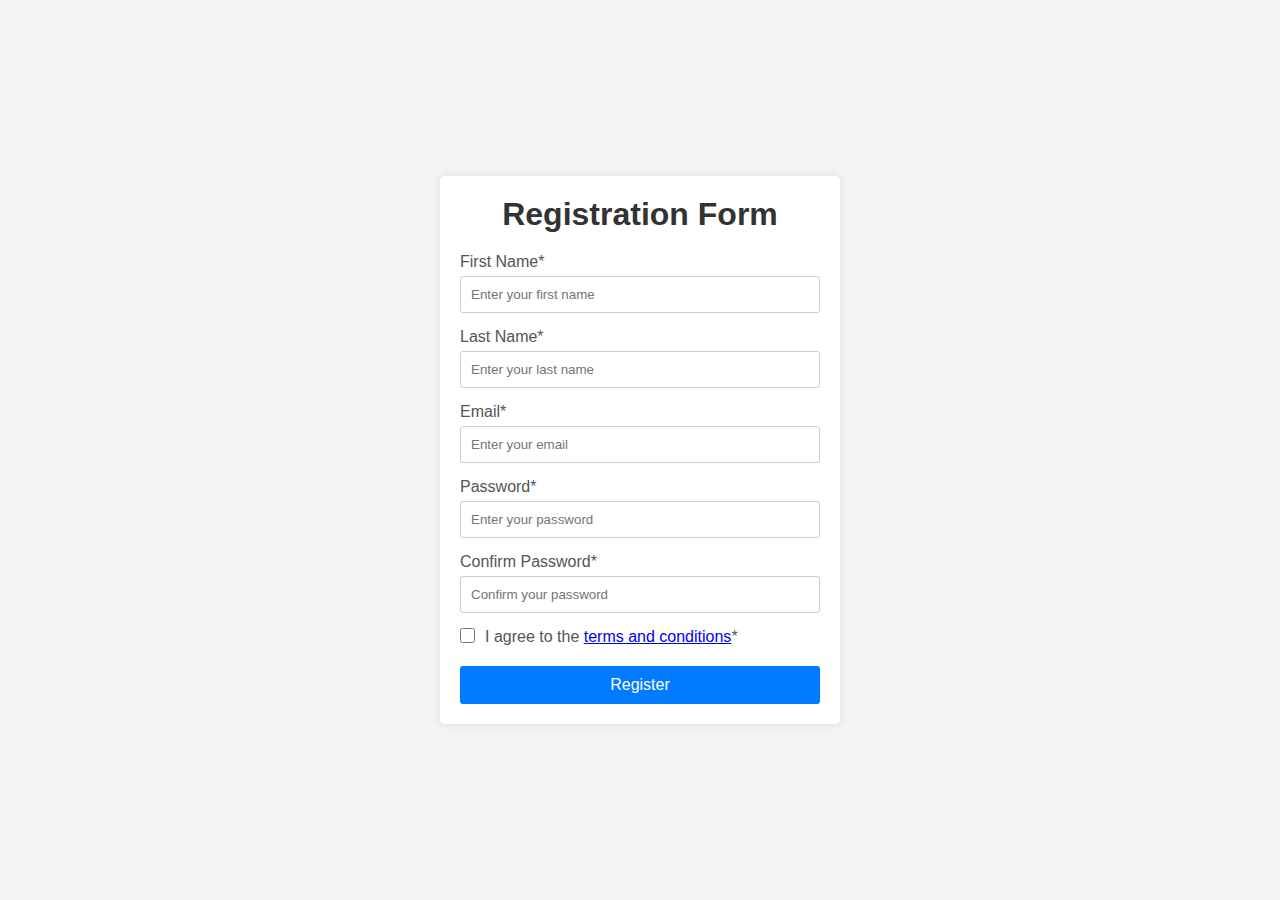
<file: Assignment 2/index.html>
<!DOCTYPE html>
<html lang="en">
<head>
    <meta charset="UTF-8">
    <meta name="viewport" content="width=device-width, initial-scale=1.0">
    <title>Simple Registration Form</title>
    <link rel="stylesheet" href="style.css">
</head>
<body>
    <div class="form-container">
        <h1>Registration Form</h1>
        <form action="#" method="POST">
            <div class="form-group">
                <label for="first-name">First Name*</label>
                <input type="text" id="first-name" name="first-name" placeholder="Enter your first name" required>
            </div>
            <div class="form-group">
                <label for="last-name">Last Name*</label>
                <input type="text" id="last-name" name="last-name" placeholder="Enter your last name" required>
            </div>
            <div class="form-group">
                <label for="email">Email*</label>
                <input type="email" id="email" name="email" placeholder="Enter your email" required>
            </div>
            <div class="form-group">
                <label for="password">Password*</label>
                <input type="password" id="password" name="password" placeholder="Enter your password" required>
            </div>
            <div class="form-group">
                <label for="confirm-password">Confirm Password*</label>
                <input type="password" id="confirm-password" name="confirm-password" placeholder="Confirm your password" required>
            </div>
            <div class="form-group condition">
                <input type="checkbox" id="terms" name="terms" required>
                <label for="terms">I agree to the <a href="#">terms and conditions</a>*</label>
            </div>
            <button type="submit">Register</button>
        </form>
    </div>
</body>
</html>
</file>
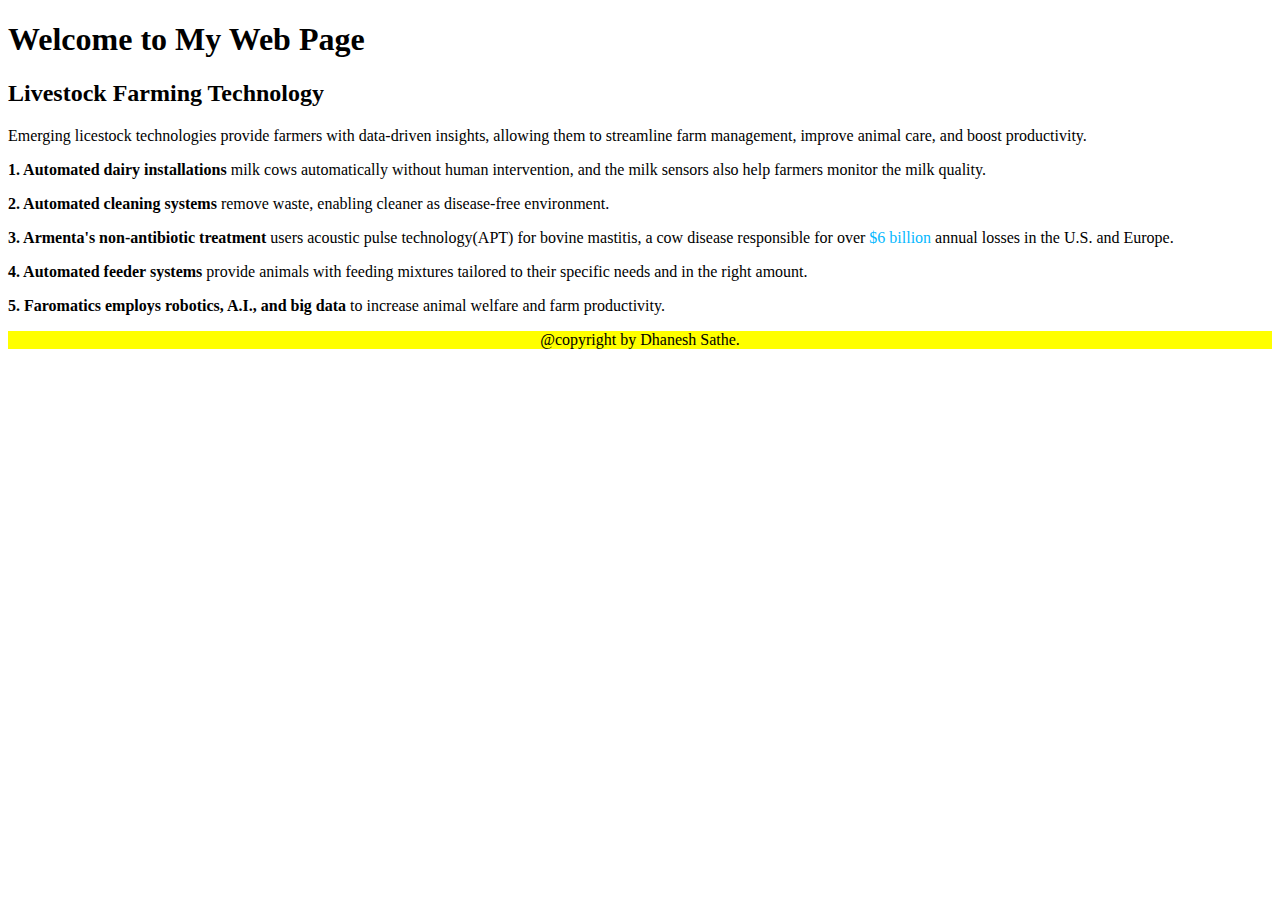
<file: Assignment 3/index.html>
<!DOCTYPE html>
<html lang="en">
<head>
    <meta charset="UTF-8">
    <meta name="viewport" content="width=device-width, initial-scale=1.0">
    <title>My Web Page</title>
</head>
<body>
    <header><h1>Welcome to My Web Page</h1></header>
    <main>
        <h2>Livestock Farming Technology</h2>
        <div class="introduction">
            <p>Emerging licestock technologies provide farmers with data-driven insights, allowing them to streamline farm management, improve animal care, and boost productivity.</p>
        </div>
        <div class="features">
            <p><span style="font-weight: bold;">1. Automated dairy installations</span> milk cows automatically without human intervention, and the milk sensors also help farmers monitor the milk quality.</p>
            <p><span style="font-weight: bold;">2. Automated cleaning systems</span> remove waste, enabling cleaner as disease-free environment.</p>
            <p><span style="font-weight: bold;">3. Armenta's non-antibiotic treatment</span> users acoustic pulse technology(APT) for bovine mastitis, a cow disease responsible for over <span style="color: rgb(3, 184, 255);">$6 billion</span> annual losses in the U.S. and Europe.</p>
            <p><span style="font-weight: bold;">4. Automated feeder systems</span> provide animals with feeding mixtures tailored to their specific needs and in the right amount.</p>
            <p><span style="font-weight: bold;">5. Faromatics employs robotics, A.I., and big data</span> to increase animal welfare and farm productivity.</p>
        </div>
    </main>
    <footer>
        <p style="background-color: yellow; text-align: center;">@copyright by Dhanesh Sathe.</p>
    </footer>
</body>
</html>
</file>
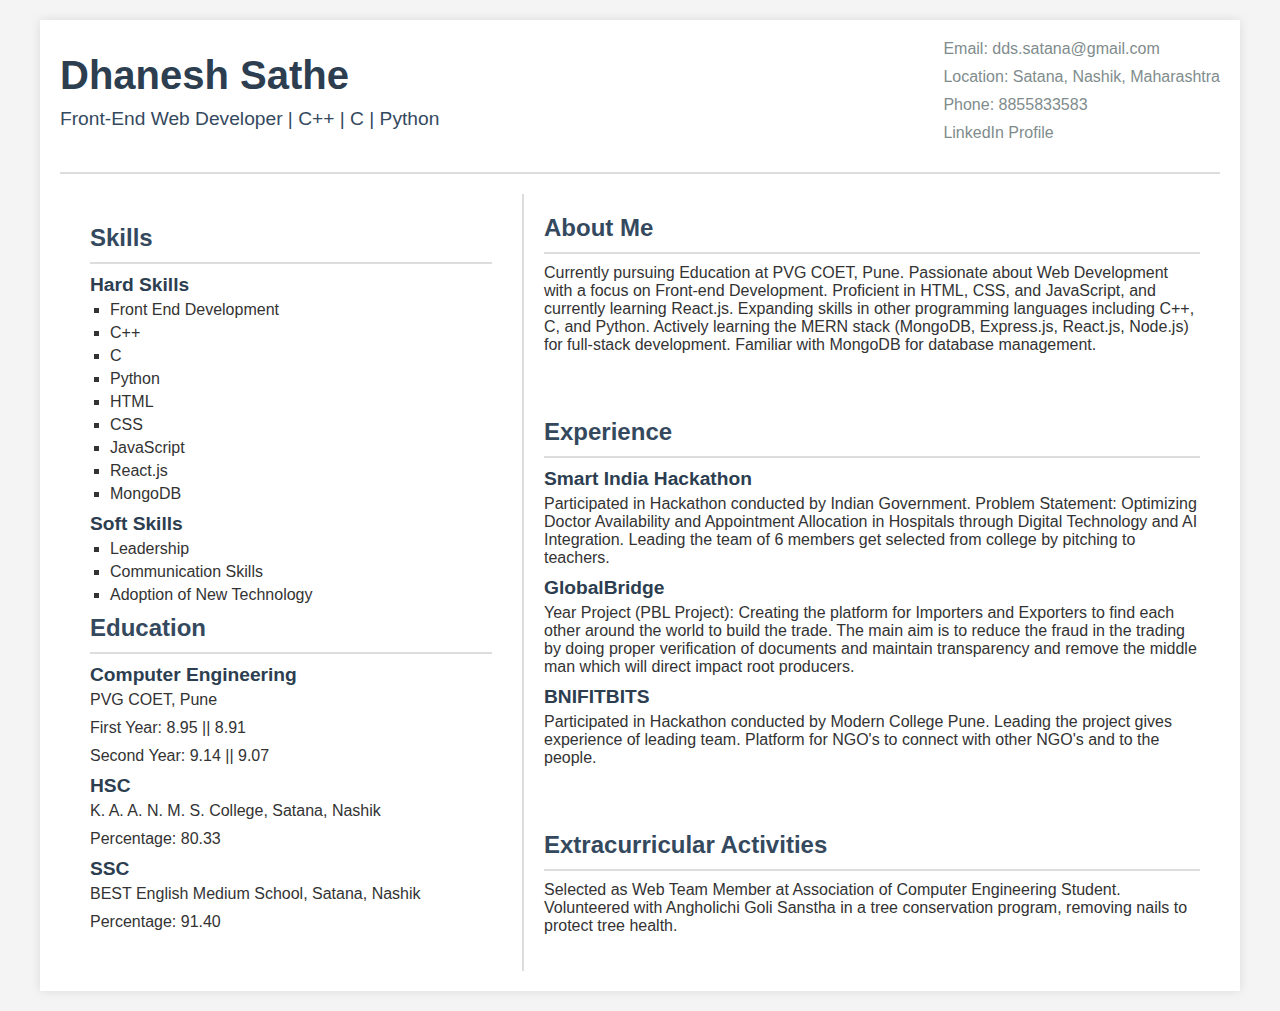
<file: Assignment 4/index.html>
<!DOCTYPE html>
<html lang="en">
<head>
    <meta charset="UTF-8">
    <meta name="viewport" content="width=device-width, initial-scale=1.0">
    <title>Resume</title>
    <link rel="stylesheet" href="style.css">
</head>
<body>
    <div class="resume-container">
        <div class="header">
            <div class="name-title">
                <h1>Dhanesh Sathe</h1>
                <p>Front-End Web Developer | C++ | C | Python</p>
            </div>
            <div class="contact">
                <p>Email: dds.satana@gmail.com</p>
                <p>Location: Satana, Nashik, Maharashtra</p>
                <p>Phone: 8855833583</p>
                <p><a href="https://www.linkedin.com/in/dhanesh-sathe-2b28b0256">LinkedIn Profile</a></p>
            </div>
        </div>
        <div class="main-content">
            <div class="left-column">
                <div class="skills">
                    <h2>Skills</h2>
                    <h3>Hard Skills</h3>
                    <ul>
                        <li>Front End Development</li>
                        <li>C++</li>
                        <li>C</li>
                        <li>Python</li>
                        <li>HTML</li>
                        <li>CSS</li>
                        <li>JavaScript</li>
                        <li>React.js</li>
                        <li>MongoDB</li>
                    </ul>
                    <h3>Soft Skills</h3>
                    <ul>
                        <li>Leadership</li>
                        <li>Communication Skills</li>
                        <li>Adoption of New Technology</li>
                    </ul>
                </div>
                <div class="education">
                    <h2>Education</h2>
                    <h3>Computer Engineering</h3>
                    <p>PVG COET, Pune</p>
                    <p>First Year: 8.95 || 8.91</p>
                    <p>Second Year: 9.14 || 9.07</p>
                    <h3>HSC</h3>
                    <p>K. A. A. N. M. S. College, Satana, Nashik</p>
                    <p>Percentage: 80.33</p>
                    <h3>SSC</h3>
                    <p>BEST English Medium School, Satana, Nashik</p>
                    <p>Percentage: 91.40</p>
                </div>
            </div>
            <div class="right-column">
                <div class="profile">
                    <h2>About Me</h2>
                    <p>Currently pursuing Education at PVG COET, Pune. Passionate about Web Development with a focus on Front-end Development. Proficient in HTML, CSS, and JavaScript, and currently learning React.js. Expanding skills in other programming languages including C++, C, and Python. Actively learning the MERN stack (MongoDB, Express.js, React.js, Node.js) for full-stack development. Familiar with MongoDB for database management.</p><br><br><br>
                </div>
                <div class="experience">
                    <h2>Experience</h2>
                    <h3>Smart India Hackathon</h3>
                    <p>Participated in Hackathon conducted by Indian Government. Problem Statement: Optimizing Doctor Availability and Appointment Allocation in Hospitals through Digital Technology and AI Integration. Leading the team of 6 members get selected from college by pitching to teachers.</p>
                    <h3>GlobalBridge</h3>
                    <p>Year Project (PBL Project): Creating the platform for Importers and Exporters to find each other around the world to build the trade. The main aim is to reduce the fraud in the trading by doing proper verification of documents and maintain transparency and remove the middle man which will direct impact root producers.</p>
                    <h3>BNIFITBITS</h3>
                    <p>Participated in Hackathon conducted by Modern College Pune. Leading the project gives experience of leading team. Platform for NGO's to connect with other NGO's and to the people.</p>
                </div><br><br><br>
                <div class="extracurriculars">
                    <h2>Extracurricular Activities</h2>
                    <p>Selected as Web Team Member at Association of Computer Engineering Student. Volunteered with Angholichi Goli Sanstha in a tree conservation program, removing nails to protect tree health.</p>
                </div>
            </div>
        </div>
    </div>
</body>
</html>
</file>
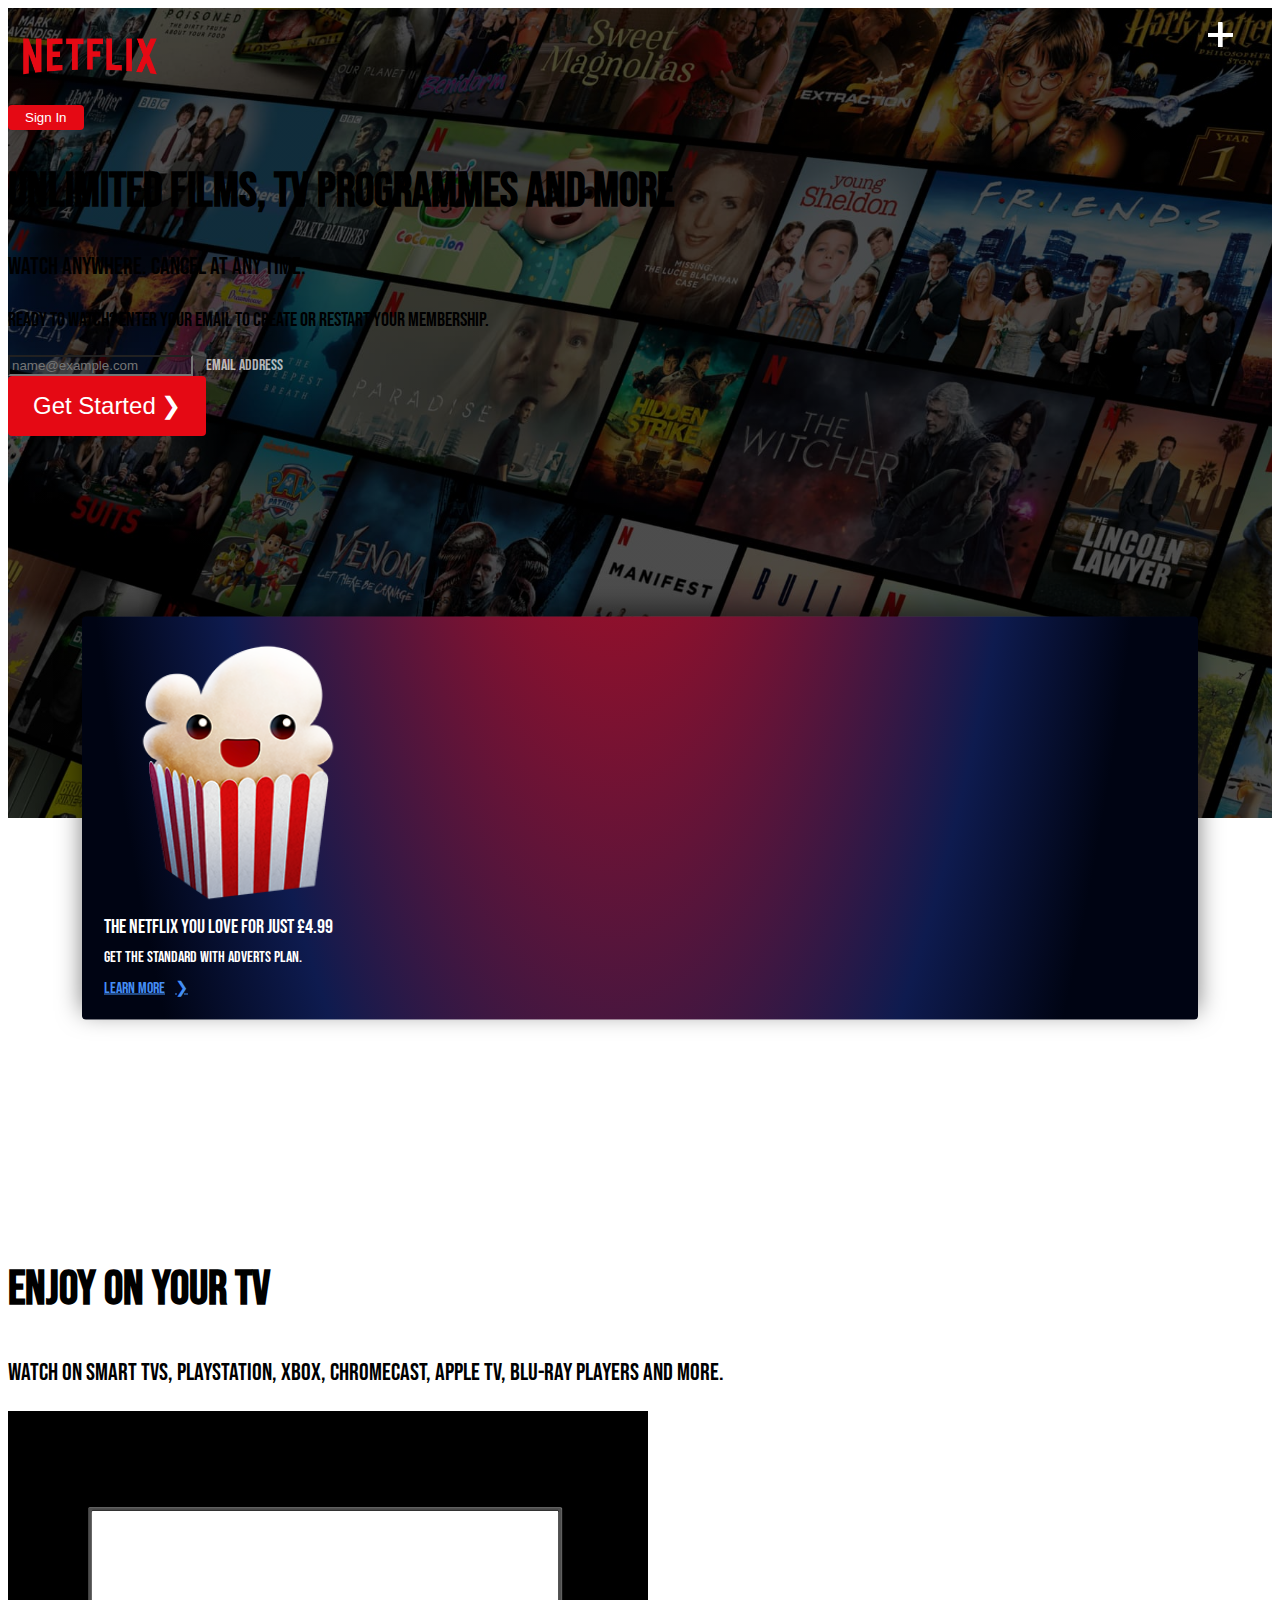
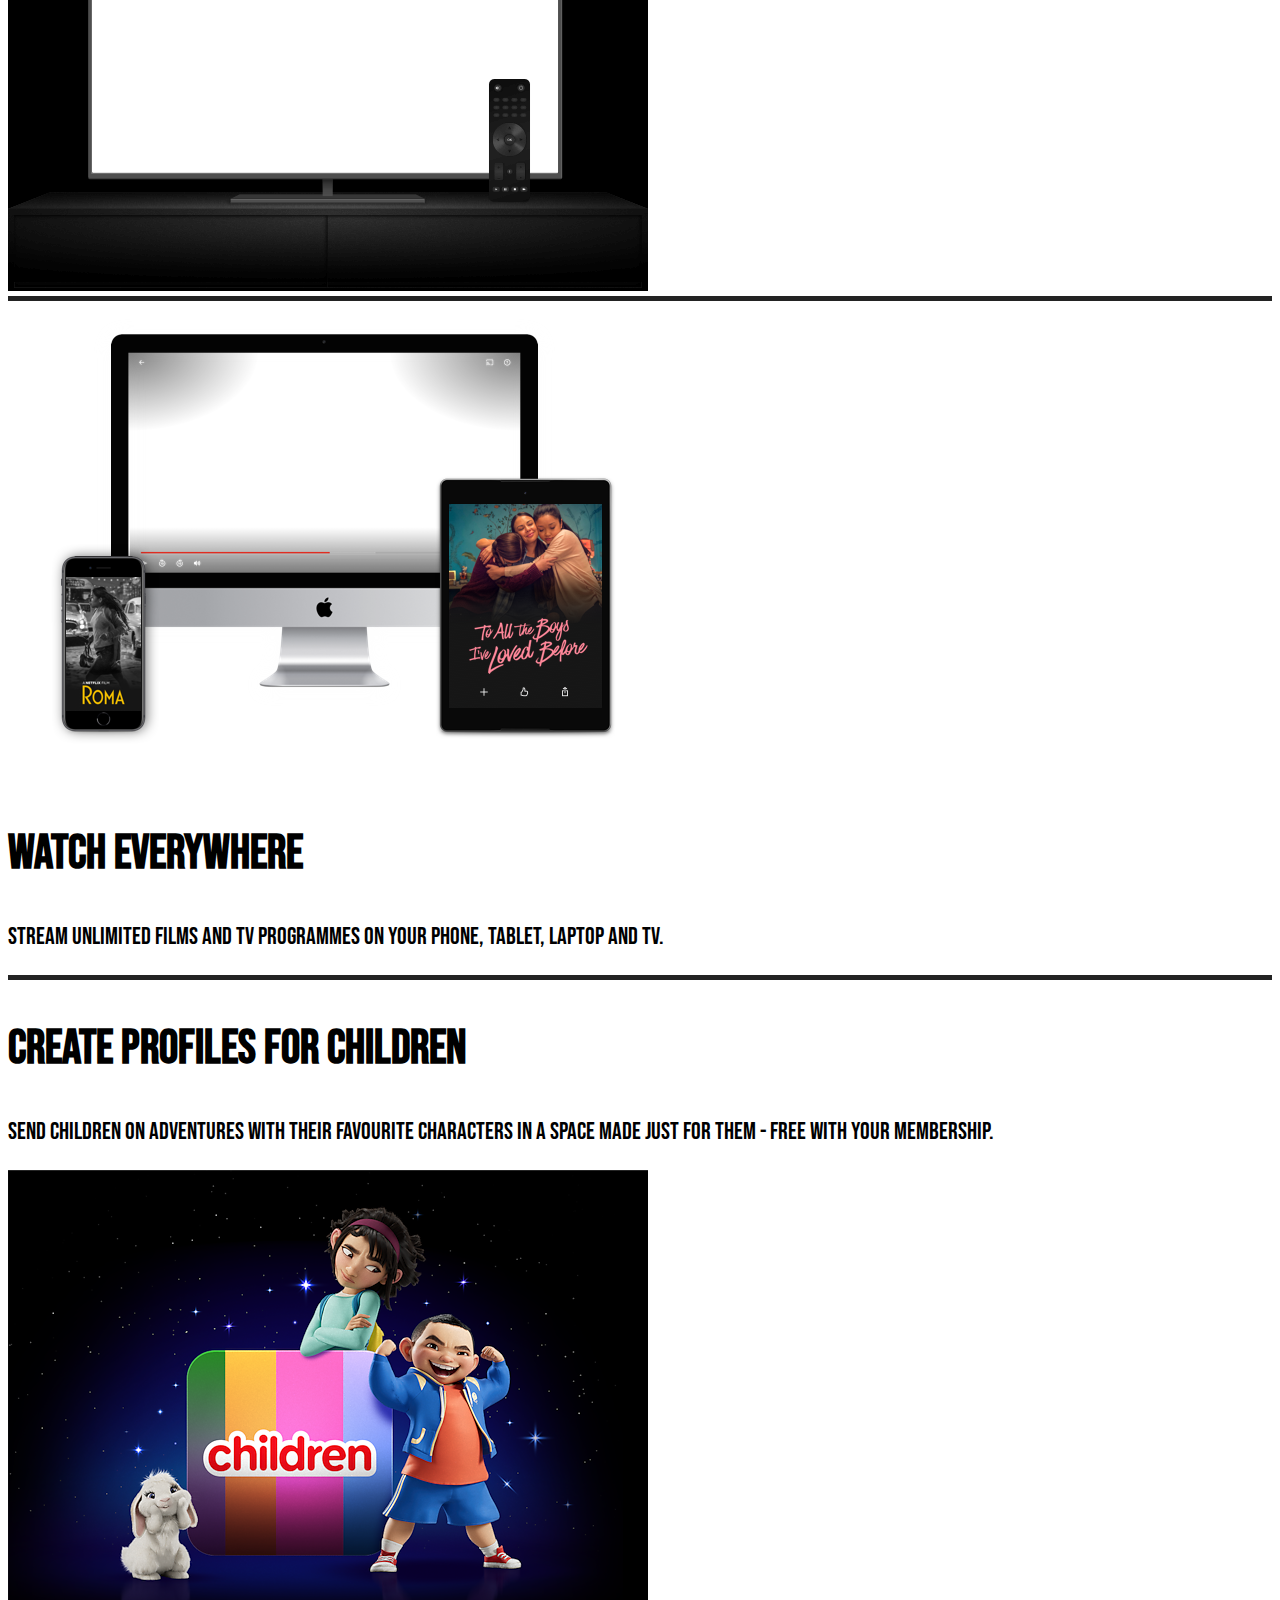
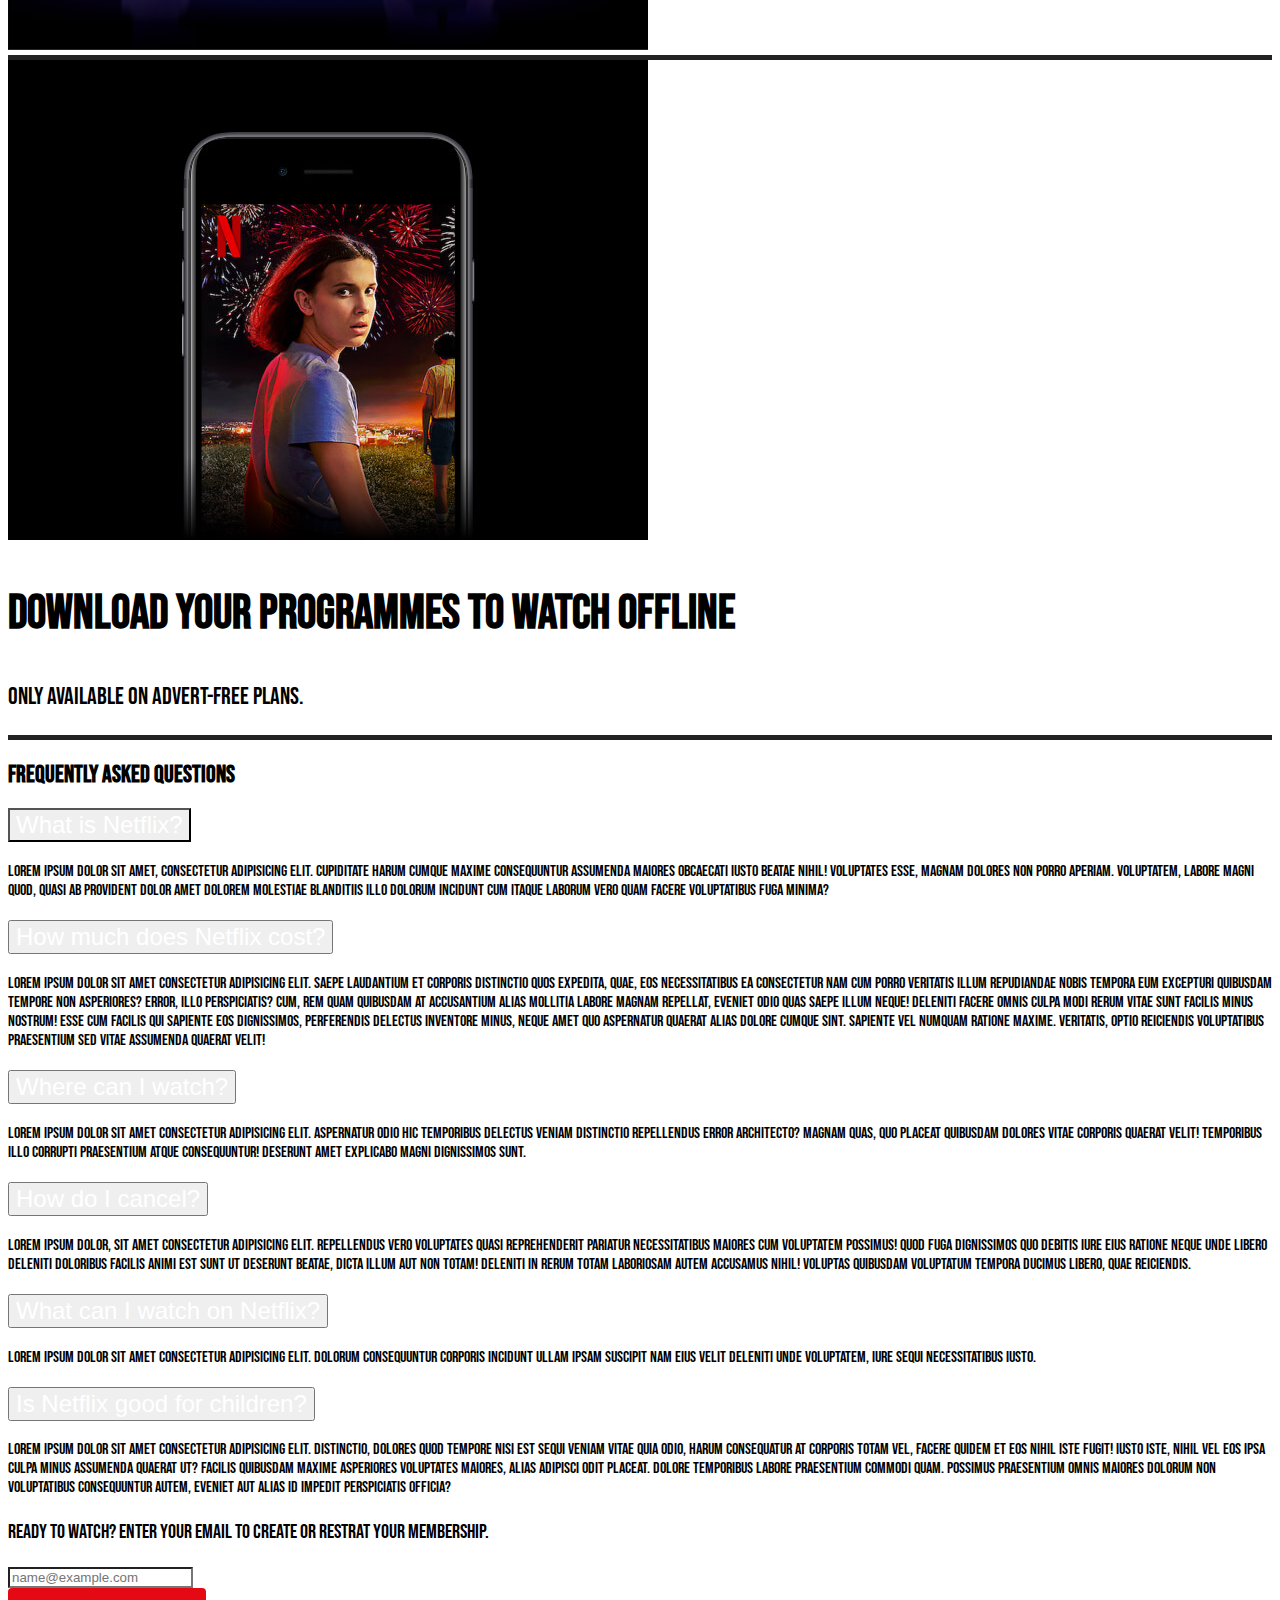
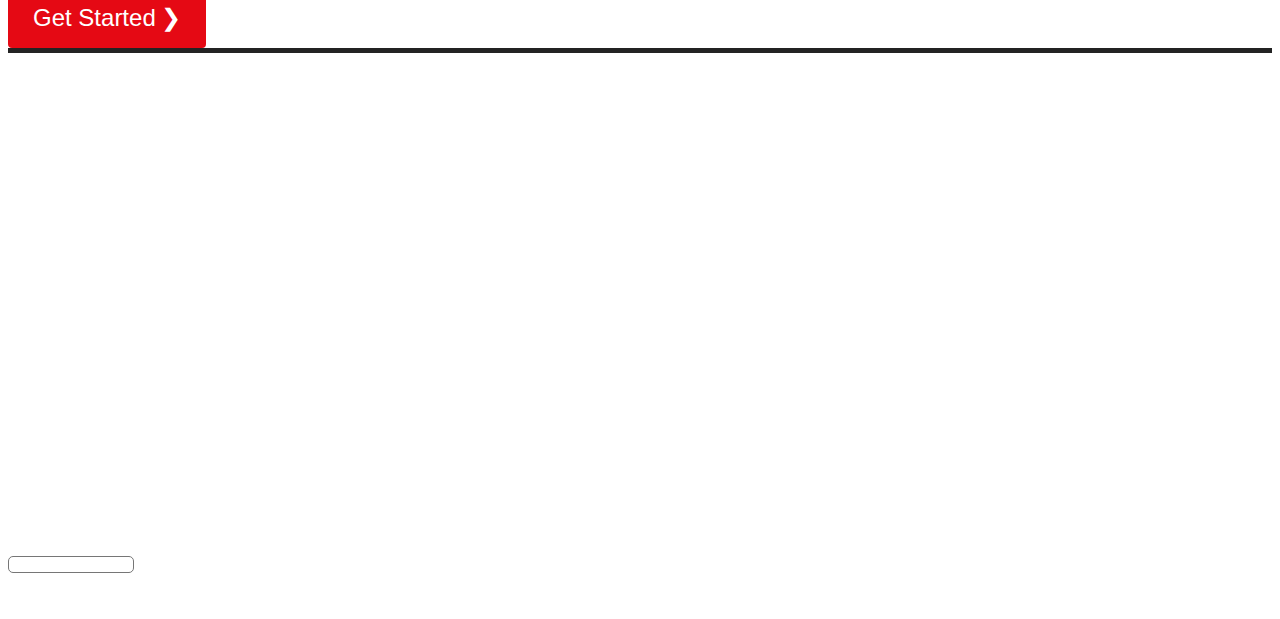
<file: Assignment 5/index.html>
<!DOCTYPE html>
<html>
    <head>
        <meta charset="utf-8">
        <meta http-equiv="X-UA-Compatible" content="IE=edge">
        <title>Netflix Clone</title>
        <meta name="description" content="">
        <meta name="viewport" content="width=device-width, initial-scale=1">
        <link rel="stylesheet" href="./style.css">
        <link href="https://cdn.jsdelivr.net/npm/bootstrap@5.3.1/dist/css/bootstrap.min.css" rel="stylesheet" integrity="sha384-4bw+/aepP/YC94hEpVNVgiZdgIC5+VKNBQNGCHeKRQN+PtmoHDEXuppvnDJzQIu9" crossorigin="anonymous">
        <link rel="preconnect" href="https://fonts.googleapis.com">
        <link rel="preconnect" href="https://fonts.gstatic.com" crossorigin>
        <link href="https://fonts.googleapis.com/css2?family=Bebas+Neue&display=swap" rel="stylesheet">
    </head>
    <body>

        <header class="position-relative">
            <nav class="navbar navbar-expand">
                <div class="container">
                    <img src="./img/logo.png" alt="logo">
                    <div class="collapse navbar-collapse justify-content-end" id="navbarSupportedContent">
                        <button type="button" class="red-btn fw-semibold">Sign In</button>
                    </div>
                </div>
            </nav>

            <section class="hero container h-75 d-flex flex-column align-items-center justify-content-center">
                <h1 class="hero-title text-white text-center">Unlimited films, TV programmes and more</h1>
                <p class="hero-first-p text-white text-center">Watch anywhere. Cancel at any time.</p>
                <p class="hero-second-p text-white text-center">Ready to watch? Enter your email to create or restart your membership.</p>

                <form class="row g-3 d-flex align-items-center justify-content-center w-100 w-lg-75">
                    <div class="form-floating col-auto">
                        <input type="email" class="form-control" id="floatingInput" placeholder="name@example.com">
                        <label for="floatingInput">Email address</label>
                    </div>
                    <div class="col-auto">
                        <button type="submit" class="get-started-btn red-btn fw-bold">Get Started</button>
                    </div>
                </form>
            </section>
        </header>

        <section class="purple-section position-absolute d-flex justify-content-center">
            <div class="container-md d-row d-md-flex justify-content-center">
                <div class="d-flex align-items-center justify-content-end px-4 col-12 col-md-5">
                    <img class="img-fluid" src="./img/popcorn-logo.png" alt="popcorn">
                </div>
                <div class="d-flex flex-column justify-content-center col-12 col-md-7">
                    <p>The Netflix you love for just £4.99</p>
                    <p>Get the Standard with adverts plan.</p>
                    <a href="#">Learn More</a>
                </div>
            </div>
        </section>

        <section class="enjoy-section py-5 bg-black text-light">
            <div class="container d-flex row m-auto">
                <div class="d-flex flex-column justify-content-center col-12 col-lg-6">
                    <h2 class="section-title text-center text-lg-start">Enjoy on your TV</h2>
                    <p class="section-paragraph text-center text-lg-start">Watch on smart Tvs, PlayStation, Xbox, Chromecast, Apple TV, Blu-Ray players and more.</p>
                </div>
                <div class="col-12 col-lg-6">
                    <img class="img-fluid" src="./img/tv.png" alt="tv">
                </div>
            </div>
        </section>

        <section class="watch-section py-5 bg-black text-light">
            <div class="container d-flex row m-auto">
                <div class="col-12 col-lg-6">
                    <img class="img-fluid" src="./img/mobile-img.png" alt="mobile">
                </div>
                <div class="d-flex flex-column justify-content-center col-12 col-lg-6 order-first order-lg-last">
                    <h2 class="section-title text-center text-lg-start">Watch everywhere</h2>
                    <p class="section-paragraph text-center text-lg-start">Stream unlimited films and TV programmes on your phone, tablet, laptop and TV.</p>
                </div>
            </div>
        </section>

        <section class="children-section py-5 bg-black text-light">
            <div class="container d-flex row m-auto">
                <div class="d-flex flex-column justify-content-center col-12 col-lg-6">
                    <h2 class="section-title text-center text-lg-start">Create profiles for children</h2>
                    <p class="section-paragraph text-center text-lg-start">Send children on adventures with their favourite characters in a space made just for them - free with your membership.</p>
                </div>
                <div class="col-12 col-lg-6">
                    <img class="img-fluid" src="./img/children-img.png" alt="children">
                </div>
            </div>
        </section>

        <section class="download-section py-5 bg-black text-light">
            <div class="container d-flex row m-auto">
                <div class="col-12 col-lg-6">
                    <img class="img-fluid" src="./img/download-img.jpg" alt="download">
                </div>
                <div class="d-flex flex-column justify-content-center col-12 col-lg-6 order-first order-lg-last">
                    <h2 class="section-title text-center text-lg-start">Download your programmes to watch offline</h2>
                    <p class="section-paragraph text-center text-lg-start">Only available on advert-free plans.</p>
                </div>
            </div>
        </section>

        <section class="faq-section py-5 bg-black text-light">
            <div class="container">
                <h2 class="text-center mb-4">Frequently Asked Questions</h2>
                <div class="accordion" id="accordionExample">
                    <div class="accordion-item mb-2">
                        <h2 class="accordion-header">
                            <button class="accordion-button collapsed p-4" type="button" data-bs-toggle="collapse" data-bs-target="#collapseOne" aria-expanded="false" aria-controls="collapseOne">
                                What is Netflix?
                            </button>
                        </h2>
                        <div id="collapseOne" class="accordion-collapse collapse" data-bs-parent="#accordionExample">
                            <div class="accordion-body">
                                Lorem ipsum dolor sit amet, consectetur adipisicing elit. Cupiditate harum cumque maxime consequuntur assumenda maiores obcaecati iusto beatae nihil! Voluptates esse, magnam dolores non porro aperiam. Voluptatem, labore magni quod, quasi ab provident dolor amet dolorem molestiae blanditiis illo dolorum incidunt cum itaque laborum vero quam facere voluptatibus fuga minima?
                            </div>
                        </div>
                    </div>
                    <div class="accordion-item mb-2">
                        <h2 class="accordion-header">
                            <button class="accordion-button collapsed p-4" type="button" data-bs-toggle="collapse" data-bs-target="#collapseTwo" aria-expanded="false" aria-controls="collapseTwo">
                                How much does Netflix cost?
                            </button>
                        </h2>
                        <div id="collapseTwo" class="accordion-collapse collapse" data-bs-parent="#accordionExample">
                            <div class="accordion-body">
                                Lorem ipsum dolor sit amet consectetur adipisicing elit. Saepe laudantium et corporis distinctio quos expedita, quae, eos necessitatibus ea consectetur nam cum porro veritatis illum repudiandae nobis tempora eum excepturi quibusdam tempore non asperiores? Error, illo perspiciatis? Cum, rem quam quibusdam at accusantium alias mollitia labore magnam repellat, eveniet odio quas saepe illum neque! Deleniti facere omnis culpa modi rerum vitae sunt facilis minus nostrum! Esse cum facilis qui sapiente eos dignissimos, perferendis delectus inventore minus, neque amet quo aspernatur quaerat alias dolore cumque sint. Sapiente vel numquam ratione maxime. Veritatis, optio reiciendis voluptatibus praesentium sed vitae assumenda quaerat velit!
                            </div>
                        </div>
                    </div>
                    <div class="accordion-item mb-2">
                        <h2 class="accordion-header">
                            <button class="accordion-button collapsed p-4" type="button" data-bs-toggle="collapse" data-bs-target="#collapseThree" aria-expanded="false" aria-controls="collapseThree">
                                Where can I watch?
                            </button>
                        </h2>
                        <div id="collapseThree" class="accordion-collapse collapse" data-bs-parent="#accordionExample">
                            <div class="accordion-body">
                                Lorem ipsum dolor sit amet consectetur adipisicing elit. Aspernatur odio hic temporibus delectus veniam distinctio repellendus error architecto? Magnam quas, quo placeat quibusdam dolores vitae corporis quaerat velit! Temporibus illo corrupti praesentium atque consequuntur! Deserunt amet explicabo magni dignissimos sunt.
                            </div>
                        </div>
                    </div>
                    <div class="accordion-item mb-2">
                        <h2 class="accordion-header">
                            <button class="accordion-button collapsed p-4" type="button" data-bs-toggle="collapse" data-bs-target="#collapseFour" aria-expanded="false" aria-controls="collapseFour">
                                How do I cancel?
                            </button>
                        </h2>
                        <div id="collapseFour" class="accordion-collapse collapse" data-bs-parent="#accordionExample">
                            <div class="accordion-body">
                                Lorem ipsum dolor, sit amet consectetur adipisicing elit. Repellendus vero voluptates quasi reprehenderit pariatur necessitatibus maiores cum voluptatem possimus! Quod fuga dignissimos quo debitis iure eius ratione neque unde libero deleniti doloribus facilis animi est sunt ut deserunt beatae, dicta illum aut non totam! Deleniti in rerum totam laboriosam autem accusamus nihil! Voluptas quibusdam voluptatum tempora ducimus libero, quae reiciendis.
                            </div>
                        </div>
                    </div>
                    <div class="accordion-item mb-2">
                        <h2 class="accordion-header">
                            <button class="accordion-button collapsed p-4" type="button" data-bs-toggle="collapse" data-bs-target="#collapseFive" aria-expanded="false" aria-controls="collapseFive">
                                What can I watch on Netflix?
                            </button>
                        </h2>
                        <div id="collapseFive" class="accordion-collapse collapse" data-bs-parent="#accordionExample">
                            <div class="accordion-body">
                                Lorem ipsum dolor sit amet consectetur adipisicing elit. Dolorum consequuntur corporis incidunt ullam ipsam suscipit nam eius velit deleniti unde voluptatem, iure sequi necessitatibus iusto.
                            </div>
                        </div>
                    </div>
                    <div class="accordion-item mb-2">
                        <h2 class="accordion-header">
                            <button class="accordion-button collapsed p-4" type="button" data-bs-toggle="collapse" data-bs-target="#collapseSix" aria-expanded="false" aria-controls="collapseSix">
                                Is Netflix good for children?
                            </button>
                        </h2>
                        <div id="collapseSix" class="accordion-collapse collapse" data-bs-parent="#accordionExample">
                            <div class="accordion-body">
                                Lorem ipsum dolor sit amet consectetur adipisicing elit. Distinctio, dolores quod tempore nisi est sequi veniam vitae quia odio, harum consequatur at corporis totam vel, facere quidem et eos nihil iste fugit! Iusto iste, nihil vel eos ipsa culpa minus assumenda quaerat ut? Facilis quibusdam maxime asperiores voluptates maiores, alias adipisci odit placeat. Dolore temporibus labore praesentium commodi quam. Possimus praesentium omnis maiores dolorum non voluptatibus consequuntur autem, eveniet aut alias id impedit perspiciatis officia?
                            </div>
                        </div>
                    </div>
                </div>

                <h3 class="text-center mt-5">
                    Ready to watch? Enter your email to create or restrat your membership.
                </h3>
                <form class="row g-3 d-flex align-items-center justify-content-center w-100 w-lg-75 m-auto">
                    <div class="form-floating col-auto">
                        <input type="email" class="form-control" id="floatingInput" placeholder="name@example.com">
                        <label for="floatingInput">Email address</label>
                    </div>
                    <div class="col-auto">
                        <button type="submit" class="get-started-btn red-btn fw-bold">Get Started</button>
                    </div>
                </form>
            </div>
        </section>

        <footer class="py-5 bg-black text-light">
            <div class="container"> 
                <div>
                    <p>Questions? Call <a href="#">0900900900</a></p>
                </div>
                <div class="row">
                    <div class="col-12 col-sm-4">
                        <ul>
                            <li class="mb-2">
                                <a href="#">FAQ</a>
                            </li>
                            <li class="mb-2">
                                <a href="#">Media Center</a>
                            </li>
                            <li class="mb-2">
                                <a href="#">Netflix Shop</a>
                            </li>
                            <li class="mb-2">
                                <a href="#">Ways to Watch</a>
                            </li>
                            <li class="mb-2">
                                <a href="#">Cookie Preferences</a>
                            </li>
                            <li class="mb-2">
                                <a href="#">Speed Text</a>
                            </li>
                            <li class="mb-2">
                                <a href="#">Only on Netflix</a>
                            </li>
                        </ul>
                    </div>
                    <div class="col-12 col-sm-4">
                        <ul>
                            <li class="mb-2">
                                <a href="#">Help Center</a>
                            </li>
                            <li class="mb-2">
                                <a href="#">Investor Relations</a>
                            </li>
                            <li class="mb-2">
                                <a href="#">Redeem gift cards</a>
                            </li>
                            <li class="mb-2">
                                <a href="#">Terms of Use</a>
                            </li>
                            <li class="mb-2">
                                <a href="#">Corporate Information</a>
                            </li>
                            <li class="mb-2">
                                <a href="#">Legal Guarantee</a>
                            </li>
                            <li class="mb-2">
                                <a href="#">Advert ChoiCes</a>
                            </li>
                        </ul>
                    </div>
                    <div class="col-12 col-sm-4">
                        <ul>
                            <li class="mb-2">
                                <a href="#">Account</a>
                            </li>
                            <li class="mb-2">
                                <a href="#">Jobs</a>
                            </li>
                            <li class="mb-2">
                                <a href="#">Buy Gift Cards</a>
                            </li>
                            <li class="mb-2">
                                <a href="#">Privacy</a>
                            </li>
                            <li class="mb-2">
                                <a href="#">Contact us</a>
                            </li>
                            <li class="mb-2">
                                <a href="#">Legal Notices</a>
                            </li>
                        </ul>
                    </div>
                </div>
                <div class="py-3">
                    <div class="position-absolute">
                        <img class="position-absolute" width="17" src="./img/globe-icon.png" alt="globe">
                    </div>
                    <div class="position-absolute">
                        <div class="arrow-down position-absolute"></div>
                    </div>
                    <select class="position-relative py-1" name="" id="">
                        <option value="">English</option>
                    </select>
                </div>
                <p>Netflix United Kingdom</p>
            </div>
        </footer>
        
        <script src="" async defer></script>
        <script src="https://cdn.jsdelivr.net/npm/bootstrap@5.3.1/dist/js/bootstrap.bundle.min.js" integrity="sha384-HwwvtgBNo3bZJJLYd8oVXjrBZt8cqVSpeBNS5n7C8IVInixGAoxmnlMuBnhbgrkm" crossorigin="anonymous"></script>
    </body>
</html>
</file>
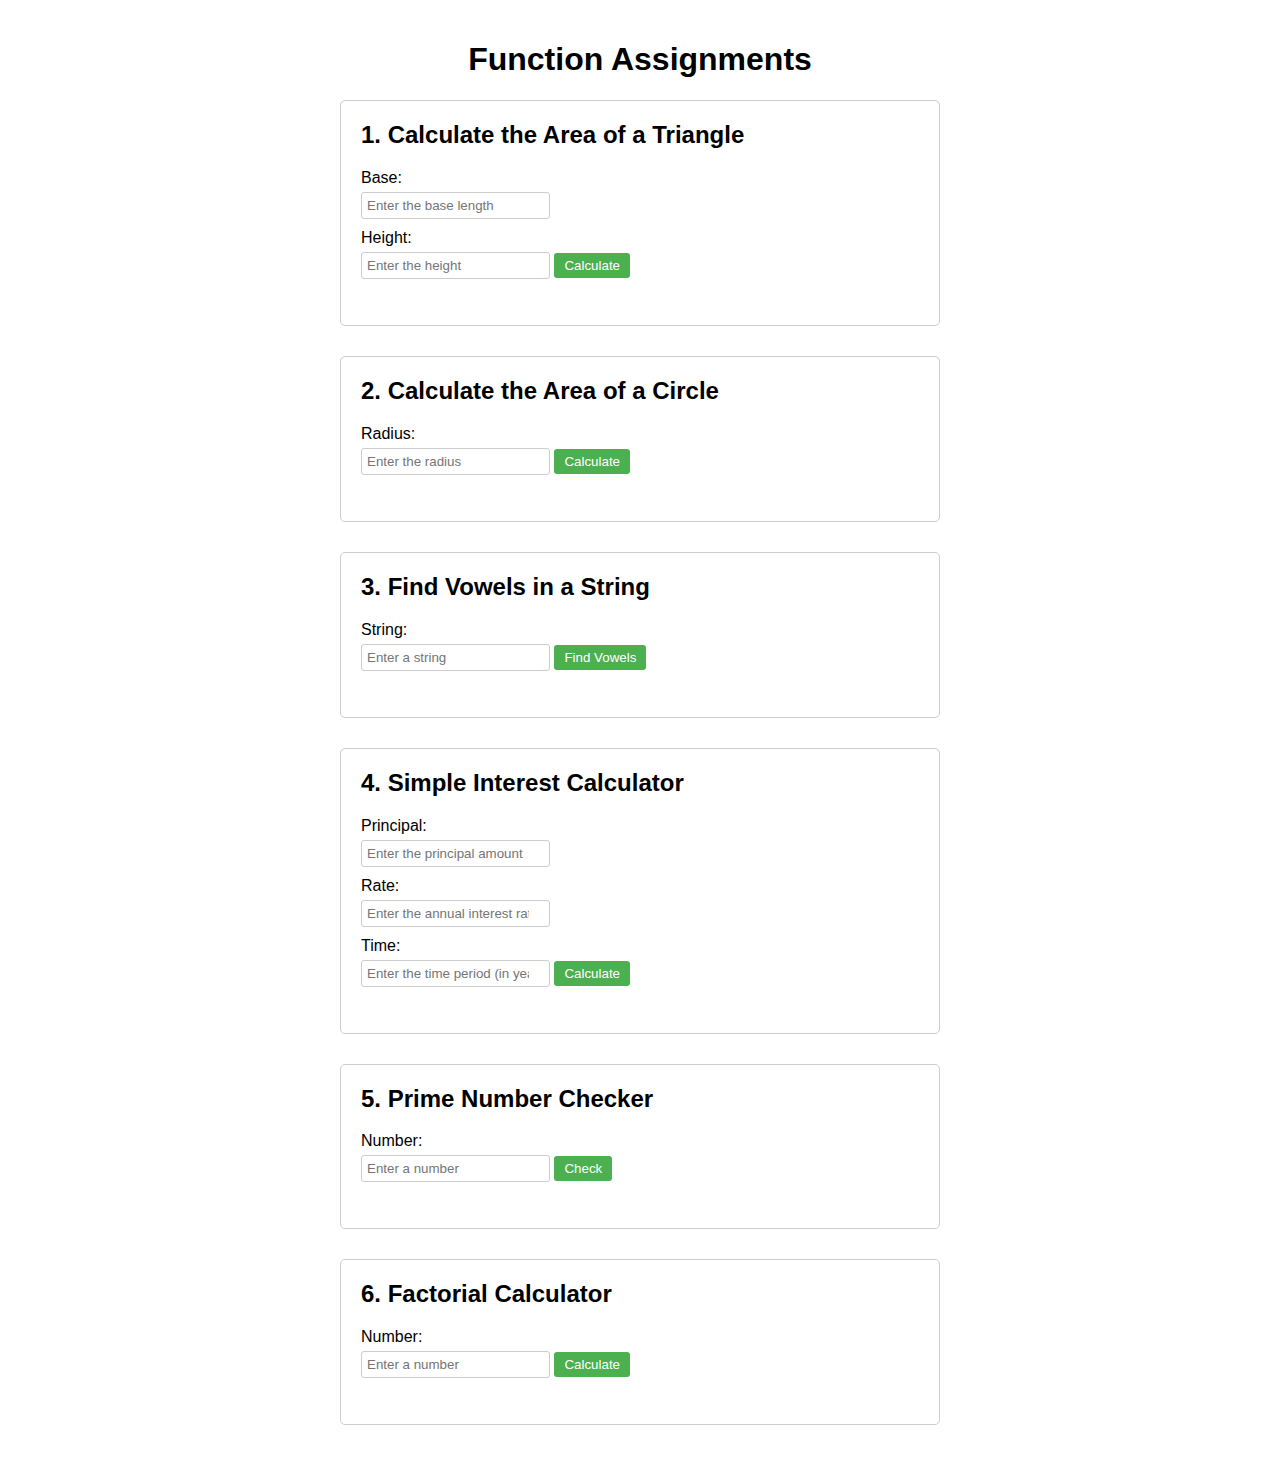
<file: Assignment 6/index.html>
<!DOCTYPE html>
<html lang="en">
<head>
    <meta charset="UTF-8">
    <meta name="viewport" content="width=device-width, initial-scale=1.0">
    <title>Function Assignments</title>
    <link rel="stylesheet" href="styles.css">
</head>
<body>
    <h1>Function Assignments</h1>
    <div class="container">
        <div class="assignment">
            <h2>1. Calculate the Area of a Triangle</h2>
            <label for="base">Base:</label>
            <input type="number" id="base" placeholder="Enter the base length">
            <label for="height">Height:</label>
            <input type="number" id="height" placeholder="Enter the height">
            <button onclick="calculateTriangleArea()">Calculate</button>
            <p id="triangle-area"></p>
        </div>

        <div class="assignment">
            <h2>2. Calculate the Area of a Circle</h2>
            <label for="radius">Radius:</label>
            <input type="number" id="radius" placeholder="Enter the radius">
            <button onclick="calculateCircleArea()">Calculate</button>
            <p id="circle-area"></p>
        </div>

        <div class="assignment">
            <h2>3. Find Vowels in a String</h2>
            <label for="input-string">String:</label>
            <input type="text" id="input-string" placeholder="Enter a string">
            <button onclick="findVowels()">Find Vowels</button>
            <p id="vowels"></p>
        </div>

        <div class="assignment">
            <h2>4. Simple Interest Calculator</h2>
            <label for="principal">Principal:</label>
            <input type="number" id="principal" placeholder="Enter the principal amount">
            <label for="rate">Rate:</label>
            <input type="number" id="rate" placeholder="Enter the annual interest rate">
            <label for="time">Time:</label>
            <input type="number" id="time" placeholder="Enter the time period (in years)">
            <button onclick="calculateSimpleInterest()">Calculate</button>
            <p id="simple-interest"></p>
        </div>

        <div class="assignment">
            <h2>5. Prime Number Checker</h2>
            <label for="prime-number">Number:</label>
            <input type="number" id="prime-number" placeholder="Enter a number">
            <button onclick="checkPrime()">Check</button>
            <p id="prime-result"></p>
        </div>

        <div class="assignment">
            <h2>6. Factorial Calculator</h2>
            <label for="factorial-number">Number:</label>
            <input type="number" id="factorial-number" placeholder="Enter a number">
            <button onclick="calculateFactorial()">Calculate</button>
            <p id="factorial-result"></p>
        </div>
    </div>

    <script src="script.js"></script>
</body>
</html>
</file>
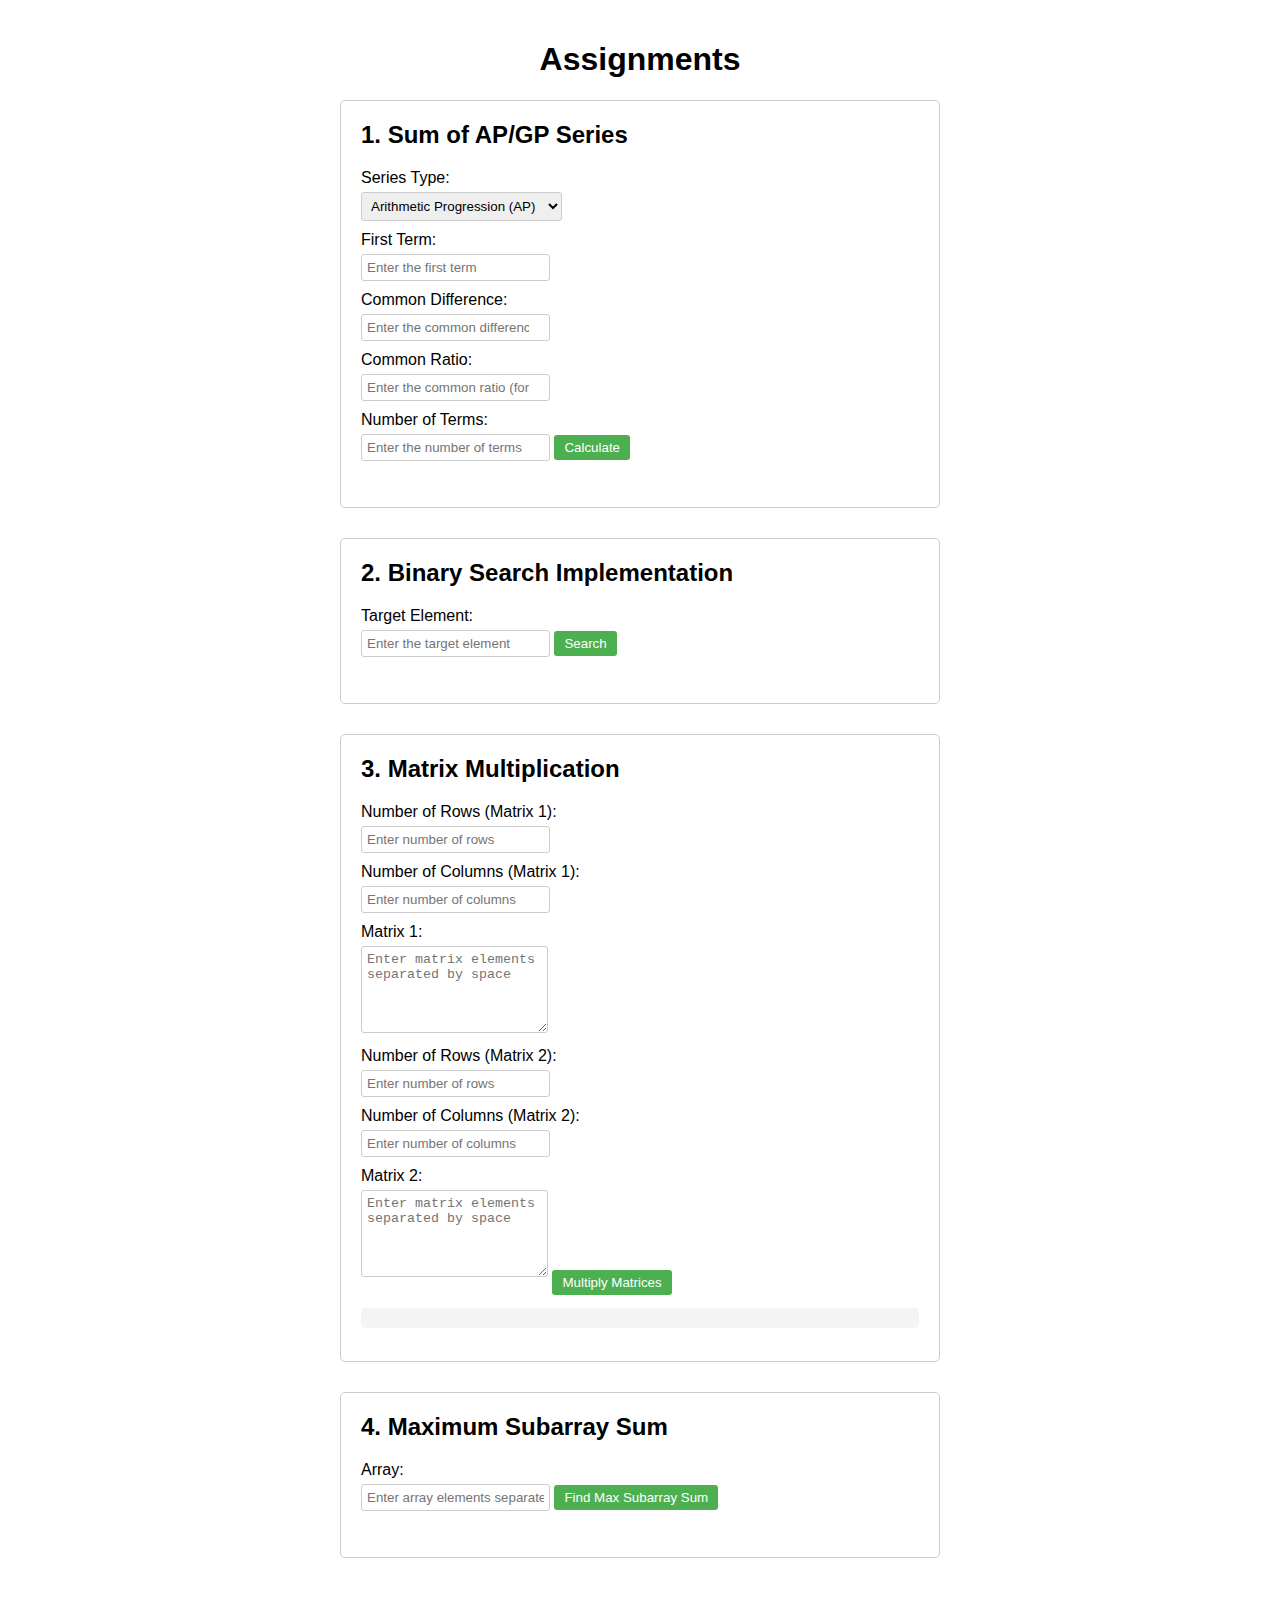
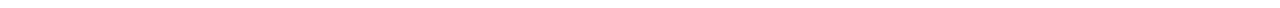
<file: Assignment 7/index.html>
<!DOCTYPE html>
<html lang="en">
<head>
  <meta charset="UTF-8">
  <meta name="viewport" content="width=device-width, initial-scale=1.0">
  <title>Assignments</title>
  <link rel="stylesheet" href="styles.css">
</head>
<body>
  <h1>Assignments</h1>
  <div class="container">
    <div class="assignment">
      <h2>1. Sum of AP/GP Series</h2>
      <label for="series-type">Series Type:</label>
      <select id="series-type">
        <option value="ap">Arithmetic Progression (AP)</option>
        <option value="gp">Geometric Progression (GP)</option>
      </select>
      <label for="first-term">First Term:</label>
      <input type="number" id="first-term" placeholder="Enter the first term">
      <label for="common-diff">Common Difference:</label>
      <input type="number" id="common-diff" placeholder="Enter the common difference (for AP)">
      <label for="common-ratio">Common Ratio:</label>
      <input type="number" id="common-ratio" placeholder="Enter the common ratio (for GP)">
      <label for="num-terms">Number of Terms:</label>
      <input type="number" id="num-terms" placeholder="Enter the number of terms">
      <button onclick="calculateSeriesSum()">Calculate</button>
      <p id="series-sum"></p>
    </div>

    <div class="assignment">
      <h2>2. Binary Search Implementation</h2>
      <label for="target">Target Element:</label>
      <input type="number" id="target" placeholder="Enter the target element">
      <button onclick="binarySearch()">Search</button>
      <p id="binary-search-result"></p>
    </div>

    <!-- <div class="assignment">
      <h2>3. Matrix Multiplication</h2>
      <button onclick="multiplyMatrices()">Multiply Matrices</button>
      <pre id="matrix-multiplication-result"></pre>
    </div>

    <div class="assignment">
      <h2>4. Maximum Subarray Sum</h2>
      <button onclick="findMaxSubarraySum()">Find Max Subarray Sum</button>
      <p id="max-subarray-sum"></p>
    </div> -->

    <div class="assignment">
        <h2>3. Matrix Multiplication</h2>
        <label for="matrix1-rows">Number of Rows (Matrix 1):</label>
        <input type="number" id="matrix1-rows" placeholder="Enter number of rows">
        <label for="matrix1-cols">Number of Columns (Matrix 1):</label>
        <input type="number" id="matrix1-cols" placeholder="Enter number of columns">
        <label for="matrix1-input">Matrix 1:</label>
        <textarea id="matrix1-input" rows="5" placeholder="Enter matrix elements separated by space"></textarea>
        <label for="matrix2-rows">Number of Rows (Matrix 2):</label>
        <input type="number" id="matrix2-rows" placeholder="Enter number of rows">
        <label for="matrix2-cols">Number of Columns (Matrix 2):</label>
        <input type="number" id="matrix2-cols" placeholder="Enter number of columns">
        <label for="matrix2-input">Matrix 2:</label>
        <textarea id="matrix2-input" rows="5" placeholder="Enter matrix elements separated by space"></textarea>
        <button onclick="multiplyMatrices()">Multiply Matrices</button>
        <pre id="matrix-multiplication-result"></pre>
      </div>
  
      <div class="assignment">
        <h2>4. Maximum Subarray Sum</h2>
        <label for="array-input">Array:</label>
        <input type="text" id="array-input" placeholder="Enter array elements separated by space">
        <button onclick="findMaxSubarraySum()">Find Max Subarray Sum</button>
        <p id="max-subarray-sum"></p>
      </div>
    </div>
  </div>

  <script src="script.js"></script>
</body>
</html>
</file>
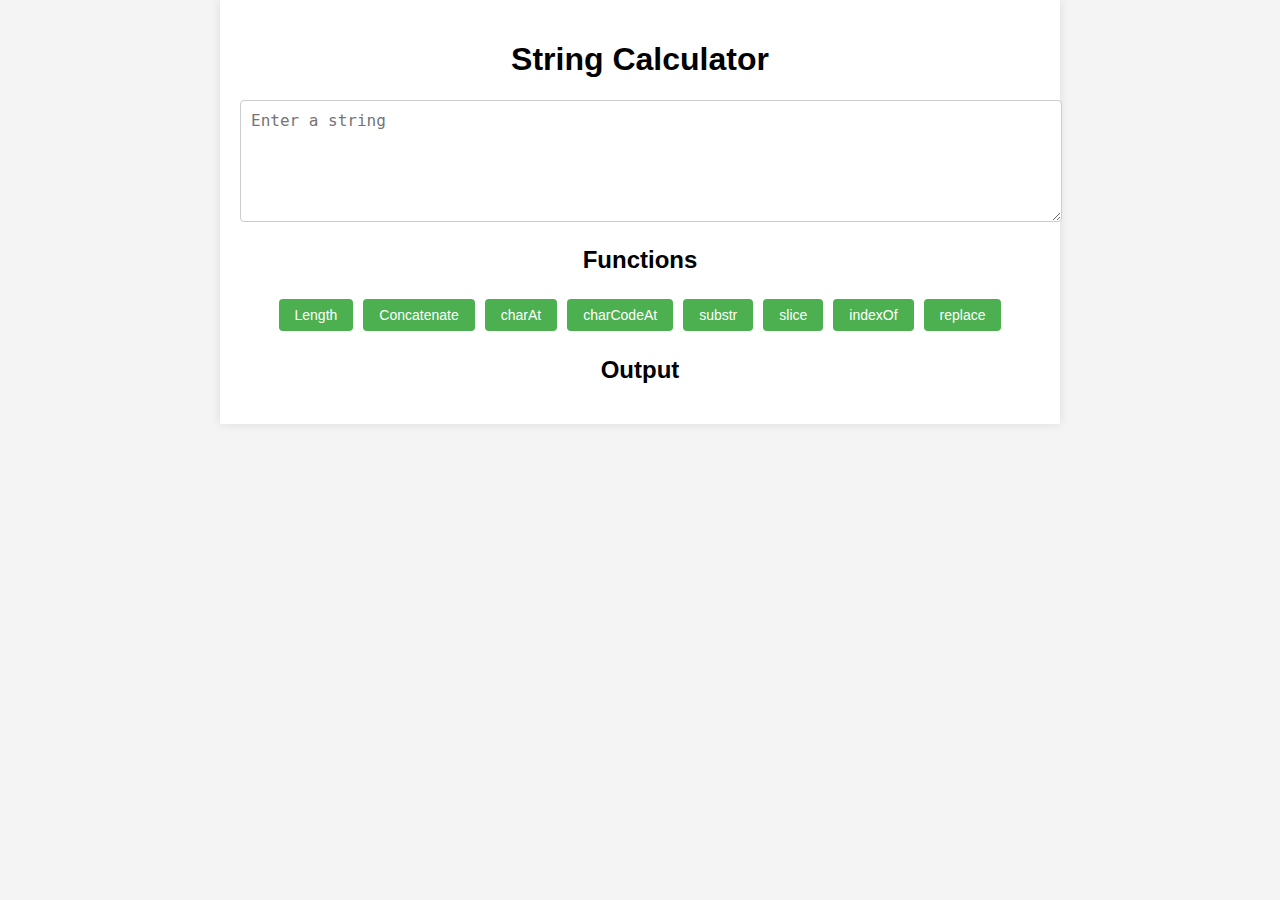
<file: Assignment 8/index.html>
<!DOCTYPE html>
<html lang="en">
<head>
    <meta charset="UTF-8">
    <meta name="viewport" content="width=device-width, initial-scale=1.0">
    <title>String Calculator</title>
    <link rel="stylesheet" href="styles.css">
</head>
<body>
    <div class="container">
        <h1>String Calculator</h1>
        <div class="input-section">
            <textarea id="inputString" placeholder="Enter a string"></textarea>
        </div>
        <div class="function-section">
            <h2>Functions</h2>
            <div class="function-list">
                <button onclick="calculateLength()">Length</button>
                <button onclick="concatenateStrings()">Concatenate</button>
                <button onclick="getCharAt()">charAt</button>
                <button onclick="getCharCodeAt()">charCodeAt</button>
                <button onclick="getSubstring()">substr</button>
                <button onclick="getSlice()">slice</button>
                <button onclick="getIndexOf()">indexOf</button>
                <button onclick="replaceString()">replace</button>
            </div>
        </div>
        <div class="output-section">
            <h2>Output</h2>
            <p id="output"></p>
        </div>
    </div>
    <script src="script.js"></script>
</body>
</html>
</file>
<file: Assignment 2/style.css>
* {
    margin: 0;
    padding: 0;
    box-sizing: border-box;
}

body {
    font-family: Arial, sans-serif;
    background: #f4f4f4;
    display: flex;
    justify-content: center;
    align-items: center;
    height: 100vh;
}

.form-container {
    background: #fff;
    padding: 20px;
    border-radius: 5px;
    box-shadow: 0 0 10px rgba(0, 0, 0, 0.1);
    width: 400px;
}

h1 {
    text-align: center;
    margin-bottom: 20px;
    color: #333;
}

.form-group {
    margin-bottom: 15px;
}

.form-group label {
    display: block;
    margin-bottom: 5px;
    color: #555;
}

.form-group input {
    width: 100%;
    padding: 10px;
    border: 1px solid #ccc;
    border-radius: 3px;
}

.condition {
    display: flex;
    flex-direction: row;
}

.condition input {
    height: 15px;
    width: 15px;
    margin-right: 10px;
}

button {
    width: 100%;
    padding: 10px;
    background: #007bff;
    border: none;
    border-radius: 3px;
    color: #fff;
    font-size: 16px;
    cursor: pointer;
    transition: background 0.3s;
}

button:hover {
    background: #0056b3;
}
</file>
<file: Assignment 4/style.css>
* {
    margin: 0;
    padding: 0;
    box-sizing: border-box;
}

body {
    font-family: 'Arial', sans-serif;
    background: #f4f4f4;
    color: #333;
}

.resume-container {
    max-width: 1200px;
    margin: 20px auto;
    background: #fff;
    box-shadow: 0 0 10px rgba(0, 0, 0, 0.1);
    padding: 20px;
}

.header {
    display: flex;
    justify-content: space-between;
    align-items: center;
    border-bottom: 2px solid #ddd;
    padding-bottom: 20px;
    margin-bottom: 20px;
}

.name-title h1 {
    font-size: 2.5em;
    margin-bottom: 10px;
    color: #2c3e50;
}

.name-title p {
    font-size: 1.2em;
    color: #34495e;
}

.contact p, .contact a {
    font-size: 1em;
    color: #7f8c8d;
}

.main-content {
    display: flex;
}

.left-column {
    width: 40%;
    padding: 30px;
}

.right-column {
    width: 60%;
    padding: 20px;
}

.left-column {
    border-right: 2px solid #ddd;
}

h2 {
    font-size: 1.5em;
    color: #34495e;
    margin-bottom: 10px;
    border-bottom: 2px solid #ddd;
    padding-bottom: 10px;
}

h3 {
    font-size: 1.2em;
    color: #2c3e50;
    margin-bottom: 5px;
}

p, ul {
    margin-bottom: 10px;
}

ul {
    list-style-type: square;
    padding-left: 20px;
}

ul li {
    margin-bottom: 5px;
}

a {
    color: #2980b9;
    text-decoration: none;
}

a:hover {
    text-decoration: underline;
}
</file>
<file: Assignment 5/style.css>
body {
    font-family: 'Bebas Neue', sans-serif;
}

header {
    background-image: linear-gradient(rgba(0,0,0,.6),rgba(0,0,0,.6)),url(./img/header-img.jpg);
    background-size: cover;
    background-position: 50%;
    height: 90vh;
}

/* navbar */

nav img {
    width: 13%;
}

.red-btn {
    background: rgb(229, 9, 20);
    color: #fff;
    border: 0;
    border-radius: 0.25rem;
    padding: 5px 17px;
}

.red-btn:hover {
    background: rgb(193, 17, 25);
}

/* hero section */

.hero-title {
    font-size: 3rem;
    font-weight: 900;
}

.hero-first-p {
    font-size: 1.5rem;
    font-weight: 400;
}

.hero-second-p {
    font-size: 1.25rem;
    font-weight: 400;
    line-height: 1.875rem;
}

form {
    width: 60%;
}

form #floatingInput {
    color: #fff;
}

form .form-control:focus {
    border-color: #fff;
    box-shadow: none;
    border-width: medium;
}

form .form-floating>.form-control:focus~label {
    color: rgba(255, 255, 255, 0.7);
}

form .form-floating>.form-control:focus~label::after {
    background-color: transparent;
}

form .form-floating {
    width: 50%;
}

form #floatingInput {
    background: transparent;
}

form label {
    color: rgba(255, 255, 255, 0.7);
    margin-left: 10px;
}

.get-started-btn {
    height: 60px;
    font-size: 1.5rem;
    padding-right: 25px;
    padding-left: 25px;
}

.get-started-btn::after {
    content: "\276F";
    margin-left: 5px;
}

/* purple section */

.purple-section {
    transform: translateY(-50%);
    width: 100%;
}

.purple-section .container-md {
    background: radial-gradient(51.39% 511.66% at 47.68% -217.91%, #ff9900 0%, #e50914 17.27%, #0e1b4f 79.44%, #000413 100%);
    box-shadow: 0px -8px 25px rgba(0, 0, 0, 0.5);
    border-radius: 4px;
    margin: 0 74px;
    color: #fff;
    padding: 22px;
}

.purple-section img {
    width: 25%;
    height: fit-content;
}

.purple-section p:first-of-type {
    font-size: 20px;
    font-weight: 500;
    line-height: 30px;
    margin: 0;
}

.purple-section p:last-of-type {
    font-size: 16px;
    line-height: 24px;
    margin-top: 4px;
    margin-bottom: 8px;
}

.purple-section a {
    color: #448ef4;
    font-weight: 500;
}

.purple-section a::after {
    content: "\276F";
    margin-left: 10px;
}

/* enjoy section */

.section-title {
    font-size: 3rem;
    font-weight: 900;
}

.section-paragraph {
    font-size: 1.5rem;
    font-weight: 400;
}

.watch-section,
.download-section {
    border-top: 5px solid #232323;
    border-bottom: 5px solid #232323;
}

/* faq section */

.faq-section h3 {
    font-size: 1.25rem;
    font-weight: 400;
    line-height: 1.875rem;
}

.faq-section button {
    color: #fff;
    font-size: 24px;
    font-weight: 400;
}

.faq-section .accordion {
    --bs-accordion-color: rgb(255, 255, 255);
    --bs-accordion-bg: rgb(45, 45, 45);
    --bs-accordion-border-color: none;
    --bs-accordion-border-radius: none;
}

.faq-section .accordion-item:first-of-type .accordion-button {
    border-top-left-radius: 0;
    border-top-right-radius: 0;
}

.faq-section .accordion-button:focus {
    border: none;
    box-shadow: none;
}

.faq-section .accordion-button:hover {
    background-color: rgb(65,65,65);
}

.faq-section .accordion-button:not(.collapsed) {
    background-color: rgb(65,65,65);
    color: rgb(255,255,255);
}

.faq-section .accordion-button::after {
    content: "+";
    background-image: none;
    position: absolute;
    height: 30px;
    font-size: 50px;
    top: 5px;
    right: 45px;
}

.faq-section .accordion-button:not(.collapsed)::after {
    background-image: none;
    transform: none;
    content: "\00d7";
}

/* footer */

footer {
    border-top: 5px solid #232323;
}

footer p,
footer a {
    color: rgba(255, 255, 255, 0.7);
    font-size: 0.875rem;
    font-weight: 400;
}

footer ul {
    padding-left: 0;
}

footer li {
    list-style-type: none;
}

footer select {
    background: transparent;
    color: #fff;
    padding-left: 40px;
    padding-right: 40px;
    appearance: none;
    border-radius: 5px;
}

footer img {
    filter: invert();
    top: 8px;
    left: 12px;
}

footer .arrow-down {
    width: 0;
    height: 0;
    border-left: 5px solid transparent;
    border-right: 5px solid transparent;
    border-top: 5px solid #fff;
    top: 15px;
    right: -115px;
}

/* mobile */

@media only screen and (max-width: 992px) {
    nav img {
        width: 17%;
    }

    .hero-title,
    .section-title {
        font-size: 2rem;
        font-weight: 700;
    }

    .hero-first-p,
    .hero-second-p,
    .section-paragraph,
    .faq-section h3 {
        font-size: 1.125rem;
    }

    .purple-section img {
        width: 50%;
    }

    .enjoy-section .container {
        padding-top: 5rem;
    }
}

@media only screen and (max-width: 768px) {
    nav img {
        width: 25%;
    }

    header {
        height: 100vh;
    }

    .purple-section .container-md {
        background: radial-gradient(120.35% 220% at 49.86% -6.29%, #e50914 0%, #0e1b4f 46.15%, #0d1121 100%);
        padding-top: 4rem;
        margin: 0 24px;
    }

    .purple-section img {
        position: fixed;
        width: 15%;
        top: -50px;
        left: 45px;
    }
}

@media only screen and (max-width: 576px) {
    nav img {
        width: 35%;
    }

    header {
        height: 110vh;
    }

    form .form-floating {
        width: 90%;
    }

    .purple-section img {
        width: 20%;
        top: -45px;
    }
}
</file>
<file: Assignment 6/styles.css>
body {
    font-family: Arial, sans-serif;
    margin: 0;
    padding: 20px;
}

h1 {
    text-align: center;
}

.container {
    max-width: 600px;
    margin: 0 auto;
}

.assignment {
    margin-bottom: 30px;
    padding: 20px;
    border: 1px solid #ccc;
    border-radius: 5px;
}

h2 {
    margin-top: 0;
}

label {
    display: block;
    margin-bottom: 5px;
}

input {
    padding: 5px;
    margin-bottom: 10px;
    border: 1px solid #ccc;
    border-radius: 3px;
}

button {
    padding: 5px 10px;
    background-color: #4CAF50;
    color: white;
    border: none;
    border-radius: 3px;
    cursor: pointer;
}

p {
    margin-top: 10px;
    font-weight: bold;
}
</file>
<file: Assignment 7/styles.css>
body {
    font-family: Arial, sans-serif;
    margin: 0;
    padding: 20px;
  }
  
  h1 {
    text-align: center;
  }
  
  .container {
    max-width: 600px;
    margin: 0 auto;
  }
  
  .assignment {
    margin-bottom: 30px;
    padding: 20px;
    border: 1px solid #ccc;
    border-radius: 5px;
  }
  
  h2 {
    margin-top: 0;
  }
  
  label {
    display: block;
    margin-bottom: 5px;
  }
  
  input[type="number"],
  input[type="text"],
  select,
  textarea {
    padding: 5px;
    margin-bottom: 10px;
    border: 1px solid #ccc;
    border-radius: 3px;
  }
  
  button {
    padding: 5px 10px;
    background-color: #4CAF50;
    color: white;
    border: none;
    border-radius: 3px;
    cursor: pointer;
  }
  
  pre {
    background-color: #f4f4f4;
    padding: 10px;
    border-radius: 5px;
    white-space: pre-wrap;
    word-break: break-all;
  }
</file>
<file: Assignment 8/styles.css>
body {
    font-family: Arial, sans-serif;
    margin: 0;
    padding: 0;
    background-color: #f4f4f4;
}

.container {
    max-width: 800px;
    margin: 0 auto;
    padding: 20px;
    background-color: #fff;
    box-shadow: 0 0 10px rgba(0, 0, 0, 0.1);
}

h1, h2 {
    text-align: center;
}

.input-section {
    margin-bottom: 20px;
}

#inputString {
    width: 100%;
    height: 100px;
    padding: 10px;
    font-size: 16px;
    border: 1px solid #ccc;
    border-radius: 4px;
    resize: vertical;
}

.function-section {
    margin-bottom: 20px;
}

.function-list {
    display: flex;
    flex-wrap: wrap;
    justify-content: center;
}

.function-list button {
    margin: 5px;
    padding: 8px 16px;
    font-size: 14px;
    background-color: #4CAF50;
    color: #fff;
    border: none;
    border-radius: 4px;
    cursor: pointer;
}

.function-list button:hover {
    background-color: #45a049;
}

.output-section {
    margin-top: 20px;
    text-align: center;
}

#output {
    font-size: 18px;
    font-weight: bold;
}
</file>
